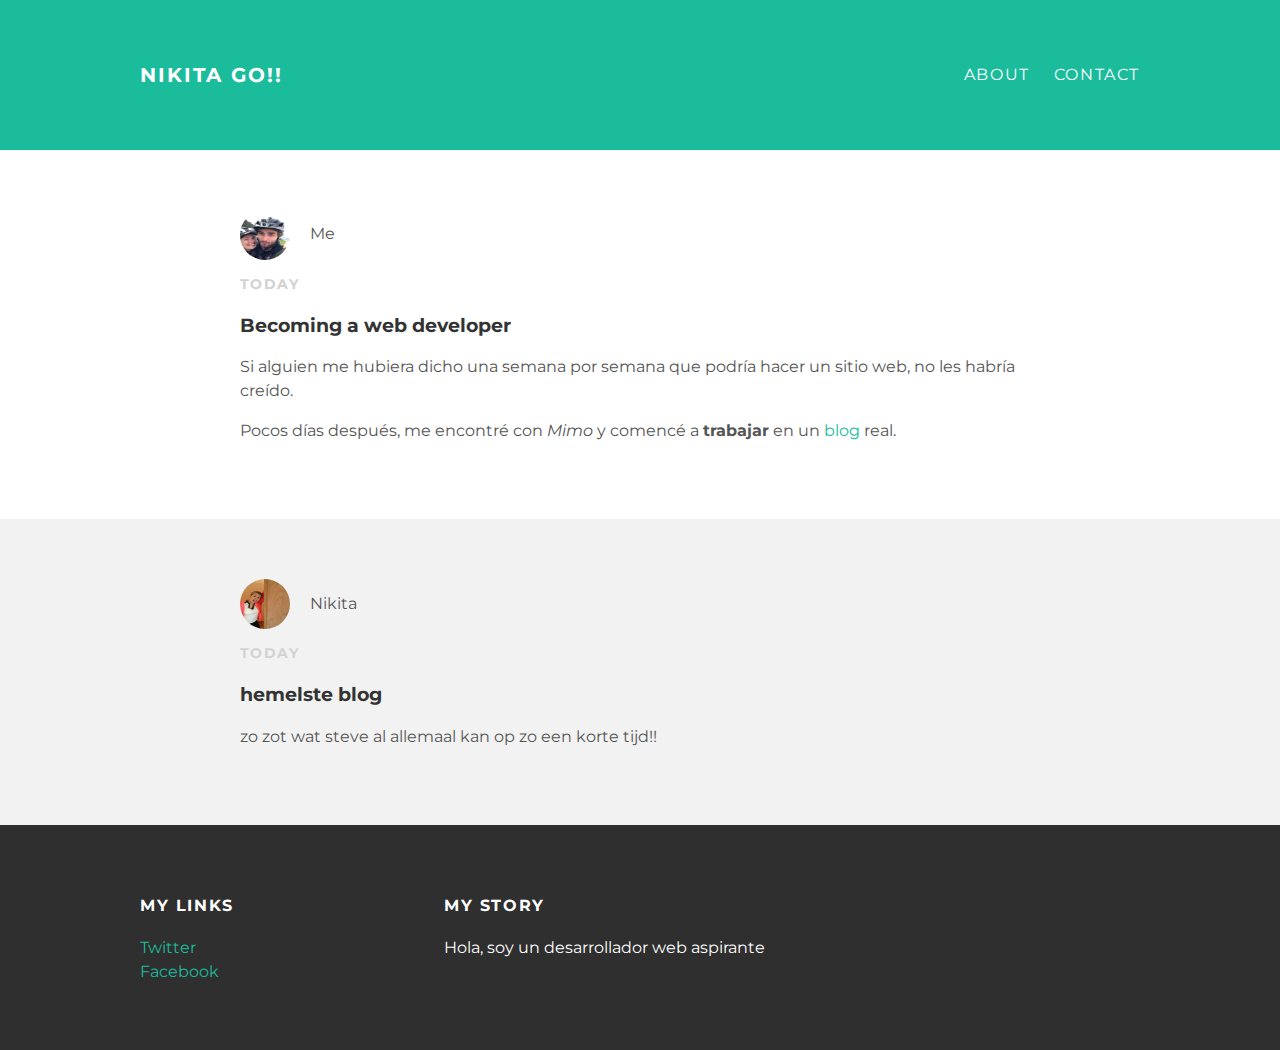
<file: index.html>
<!DOCTYPE html>
<html>
  <head>
    <title>NIKITA GO!</title>
    <link rel="stylesheet" type="text/css" href="styles.css">
  </head>
  <body>
    <div id="header">
      <div class="container">
        <a id="header-title" href="index.html">NIKITA GO!!</a>
        <ul id="header-nav">
          <li><a href="about.html">About</a></li>
          <li><a href="mailto:indiejana@hotmail.com">Contact</a></li>
        </ul>
      </div> <!-- container -->
    </div> <!-- header -->
    <div id="content">
      <div class="post-container">
        <div class="post">
          <div class="post-author">
            <img src="me.jpg">
            <span>Me</span>
          </div> <!-- post-author -->
          <p class="post-date">Today</p>
          <h3 class="post-title">Becoming a web developer</h3>
          <div class="post-content">
            <p>Si alguien me hubiera dicho una semana por semana que podría hacer un sitio web, no les habría creído.</p>
            <p>Pocos días después, me encontré con <em>Mimo</em> y comencé a <strong>trabajar</strong> en un <a href="https://www.legalnomads.com">blog</a> real.</p>
          </div> <!-- post-date -->
        </div> <!-- post -->
      </div> <!-- post-container -->
      <div class="post-container">
        <div class="post">
          <div class="post-author">
            <img src="nikita.jpg">
            <span>Nikita</span>
          </div> <!-- post-author -->
          <p class="post-date">Today</p>
          <h3 class="post-title">hemelste blog</h3>
          <div class="post-content">
            <p>zo zot wat steve al allemaal kan op zo een korte tijd!!</p>
          </div> <!-- post-content -->
        </div> <!-- post -->
      </div> <!-- post-container -->
    </div> <!-- content -->
    <div id="footer">
      <div class="container">
        <div class="column">
          <h4>My Links</h4>
          <p>
            <a href="https://twitter.com/me">Twitter</a>
            <br>
            <a href="https://facebook.com/cnuddie.wuddie">Facebook</a>
          </p>
        </div> <!-- column -->
        <div class="column">
          <h4>My Story</h4>
          <p>
          Hola, soy un desarrollador web aspirante
          </p>
        </div> <!-- column -->
      </div> <!-- container -->
    </div> <!-- content -->
  </body>
</html>
</file>
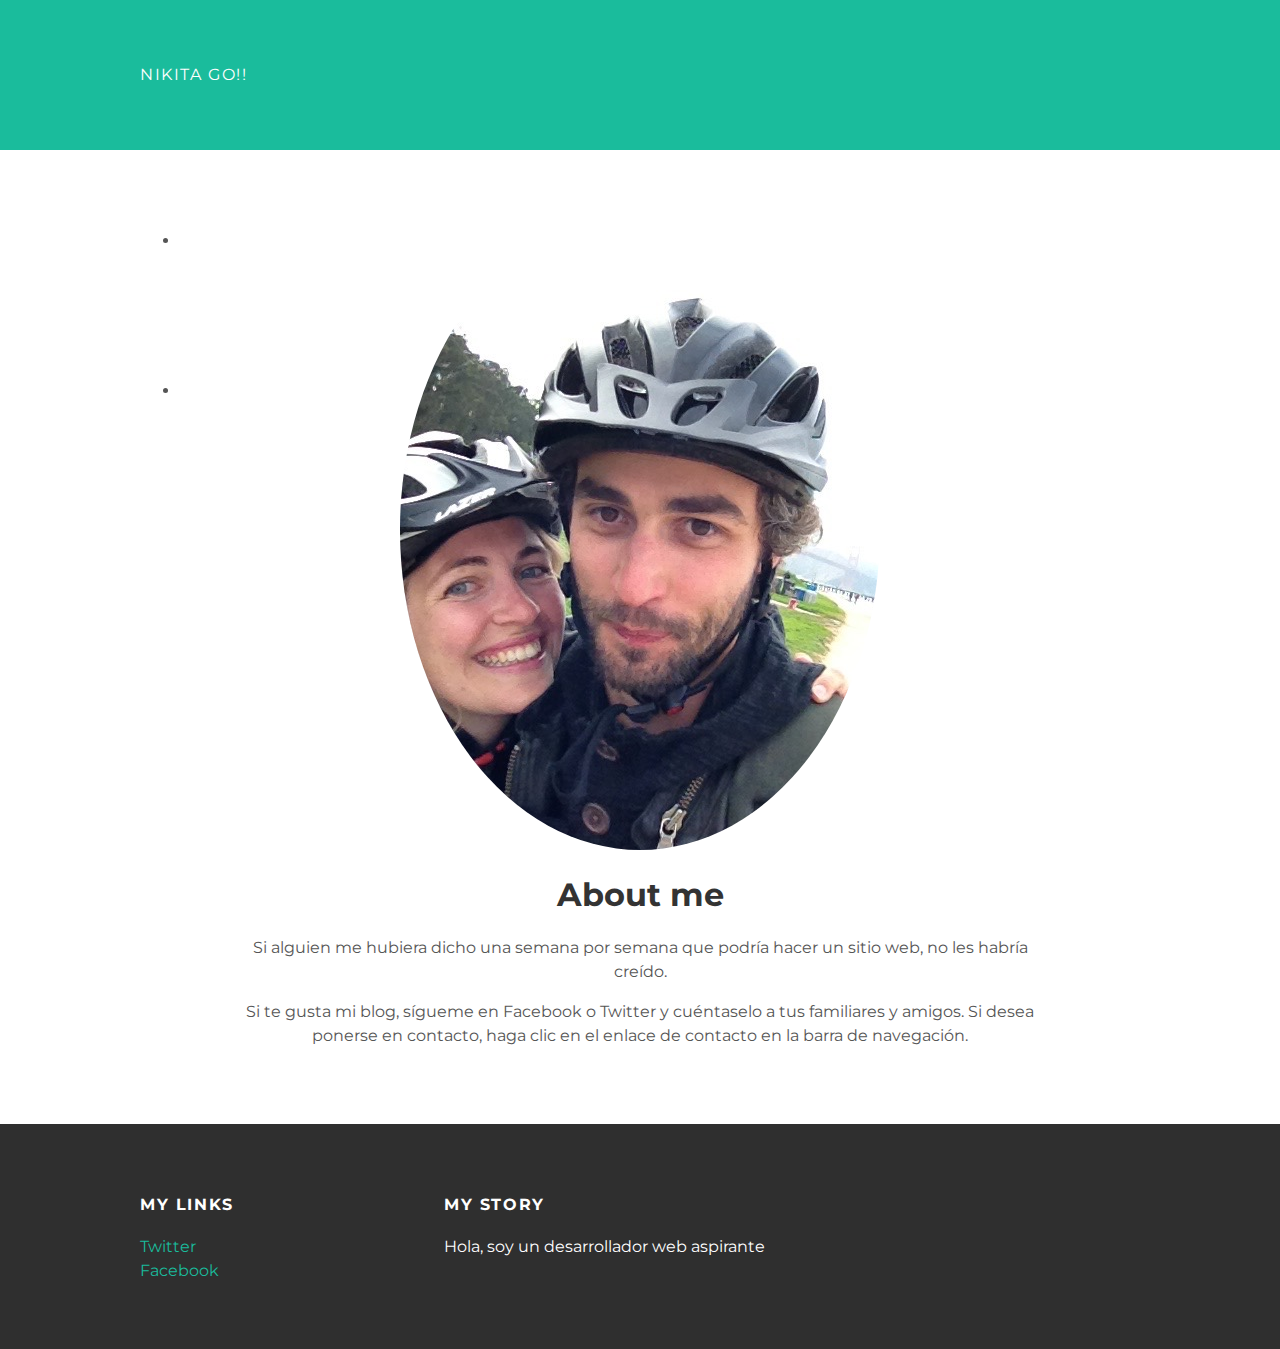
<file: about.html>
<!DOCTYPE html>
<html>
  <head>
    <title>NIKITA GO!</title>
    <link rel="stylesheet" type="text/css" href="styles.css">
  </head>
  <body>
    <div id="header">
      <div class="container">
        <a href="index.html">NIKITA GO!!</a>
        <ul>
          <li><a href="about.html">About</a></li>
          <li><a href="contact.html">Contact</a></li>
        </ul>
      </div> <!-- container -->
    </div> <!-- header -->
    <div id="content">
      <div class="container">
        <div class="about">
          <div class="about-author">
            <img src="me.jpg">
          </div> <!-- about-author -->
          <h1 class="about-title">About me</h1>
          <div class="about-content">
            <p>Si alguien me hubiera dicho una semana por semana que podría hacer un sitio web, no les habría creído.</p>
            <p>Si te gusta mi blog, sígueme en Facebook o Twitter y cuéntaselo a tus familiares y amigos. Si desea ponerse en contacto, haga clic en el enlace de contacto en la barra de navegación.</p>
          </div> <!-- about-content -->
        </div> <!-- about -->
      </div> <!-- container -->
    </div> <!-- content -->
    <div id="footer">
      <div class="container">
        <div class="column">
          <h4>My Links</h4>
          <p>
            <a href="https://twitter.com/me">Twitter</a>
            <br>
            <a href="https://facebook.com/cnuddie.wuddie">Facebook</a>
          </p>
        </div> <!-- column -->
        <div class="column">
          <h4>My Story</h4>
          <p>
          Hola, soy un desarrollador web aspirante
          </p>
        </div> <!-- column -->
      </div> <!-- container -->
    </div> <!-- footer -->
  </body>
</html>
</file>
<file: styles.css>
@import url(http://fonts.googleapis.com/css?family=Montserrat:400,700);
body{
  color: #555;
  margin: 0;

  font-family: 'Montserrat',sans-serif;
}
a{
  color: #1abc9c;
  text-decoration: none;
}
a:hover{
  color: #F6A623;
}
h1, h2, h3, h4{
  color: #333;
}
p{
  line-height: 1.5;
}
/* HEADER styling */
#header{
  background-color: #1abc9c;
  height: 150px;
  line-height: 150px;
}
#header a{
  color: white;
  text-decoration: none;

  text-transform: uppercase;
  letter-spacing: 0.1em;
}
#header a:hover{
  color: #222;
}
#header-title{
  display: block;
  float: left;

  font-size: 20px;
  font-weight: bold;
}
#header-nav{
  display: block;
  float: right;
  margin-top: 0;
}
#header-nav li{
  display: inline;
  padding-left: 20px;
}
.container{
  max-width: 1000px;
  margin: 0 auto;
}
/* CONTAINER styling */
.post, .about {
  max-width: 800px;
  margin: 0 auto;
  padding: 60px 0;
}
.post-container:nth-child(even){
  background-color: #f2f2f2;
}
.post-author img{
  width: 50px;
  height: 50px;
  vertical-align: middle;
}
.post-author img, .about-author img{
  border-radius: 50%;
}
.post-author span{
  margin-left: 16px;
}
.post-date{
  color: #D2D2D2;

  font-size: 14px;
  font-weight: bold;

  text-transform: uppercase;
  letter-spacing: 0.1em;
}
.about{
  text-align: center;
}
/* FOOTER styling */
#footer{
  background-color: #2f2f2f;
  padding: 50px 0;
}
#footer h4{
  color: white;
  text-transform: uppercase;
  letter-spacing: 0.1em;
}
#footer p{
  color: white;
}
.column{
  min-width: 300px;
  display: inline-block;
  vertical-align: top;
}
</file>
